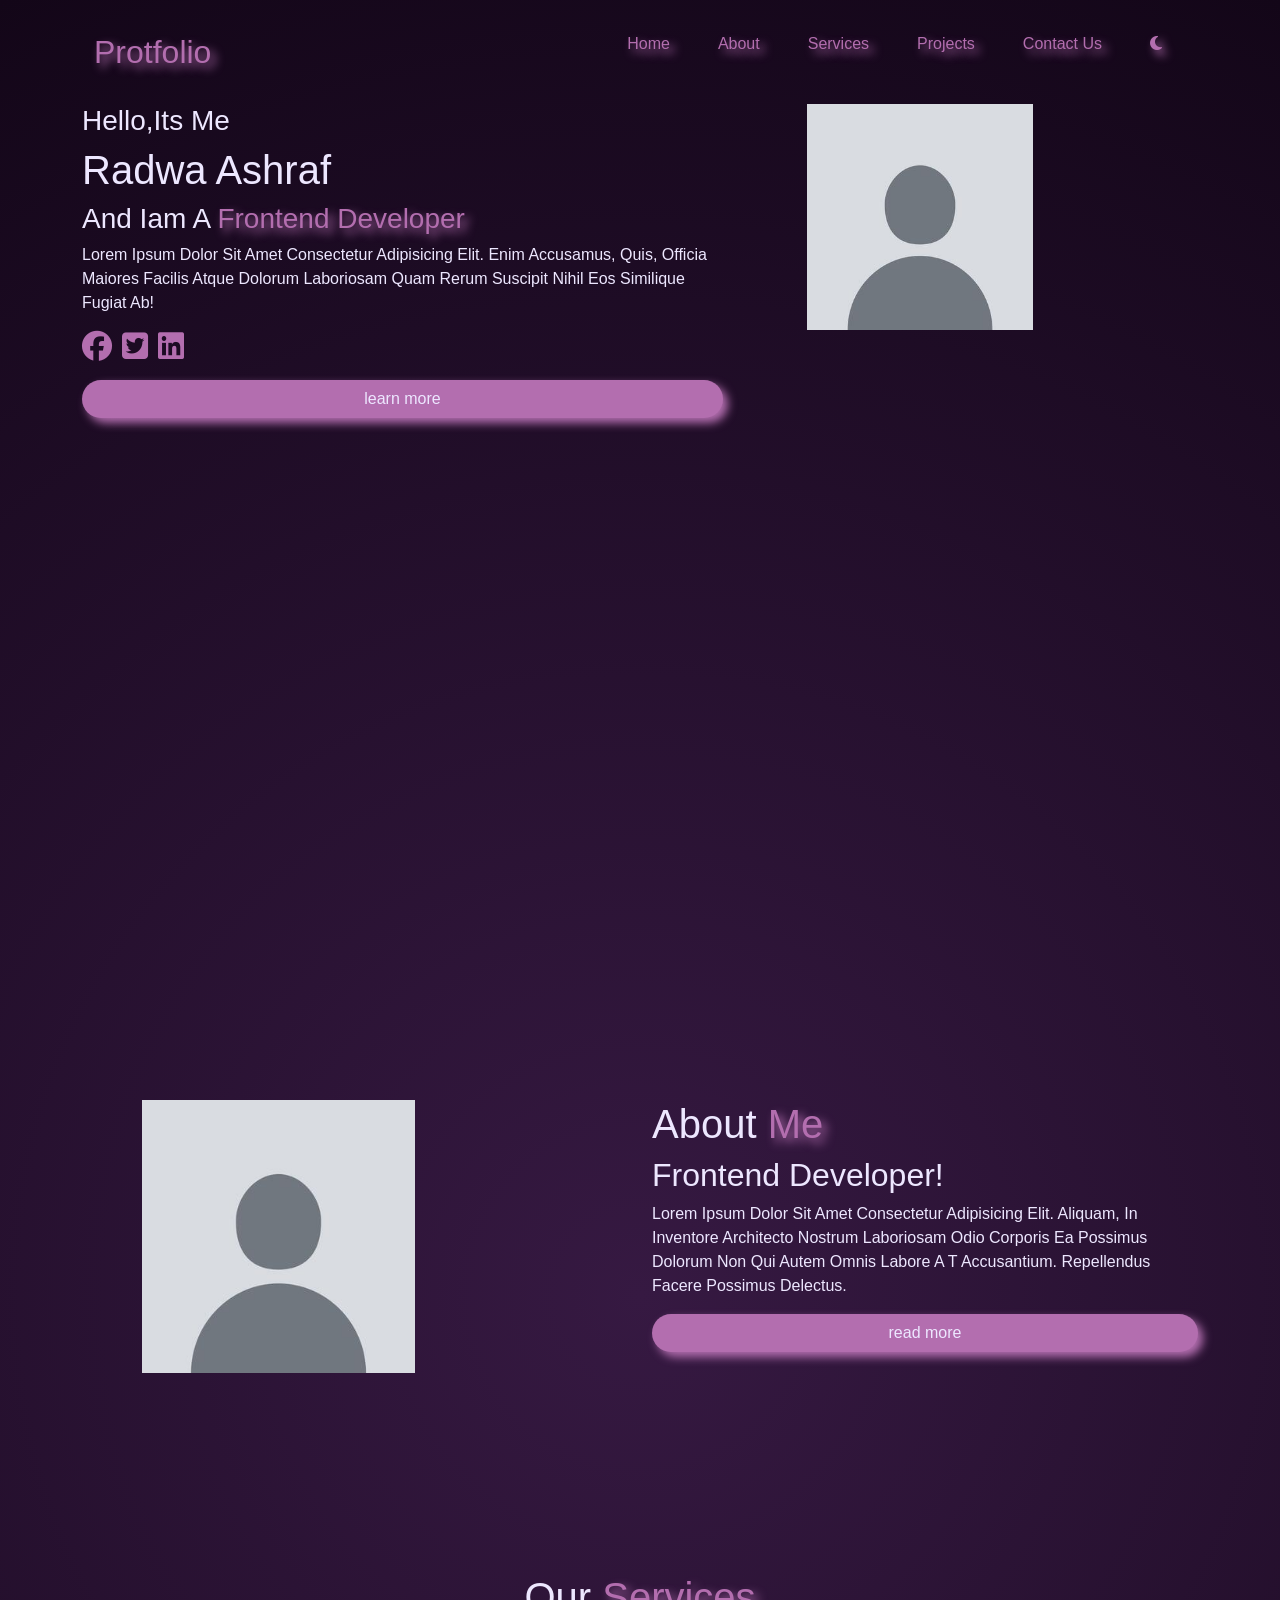
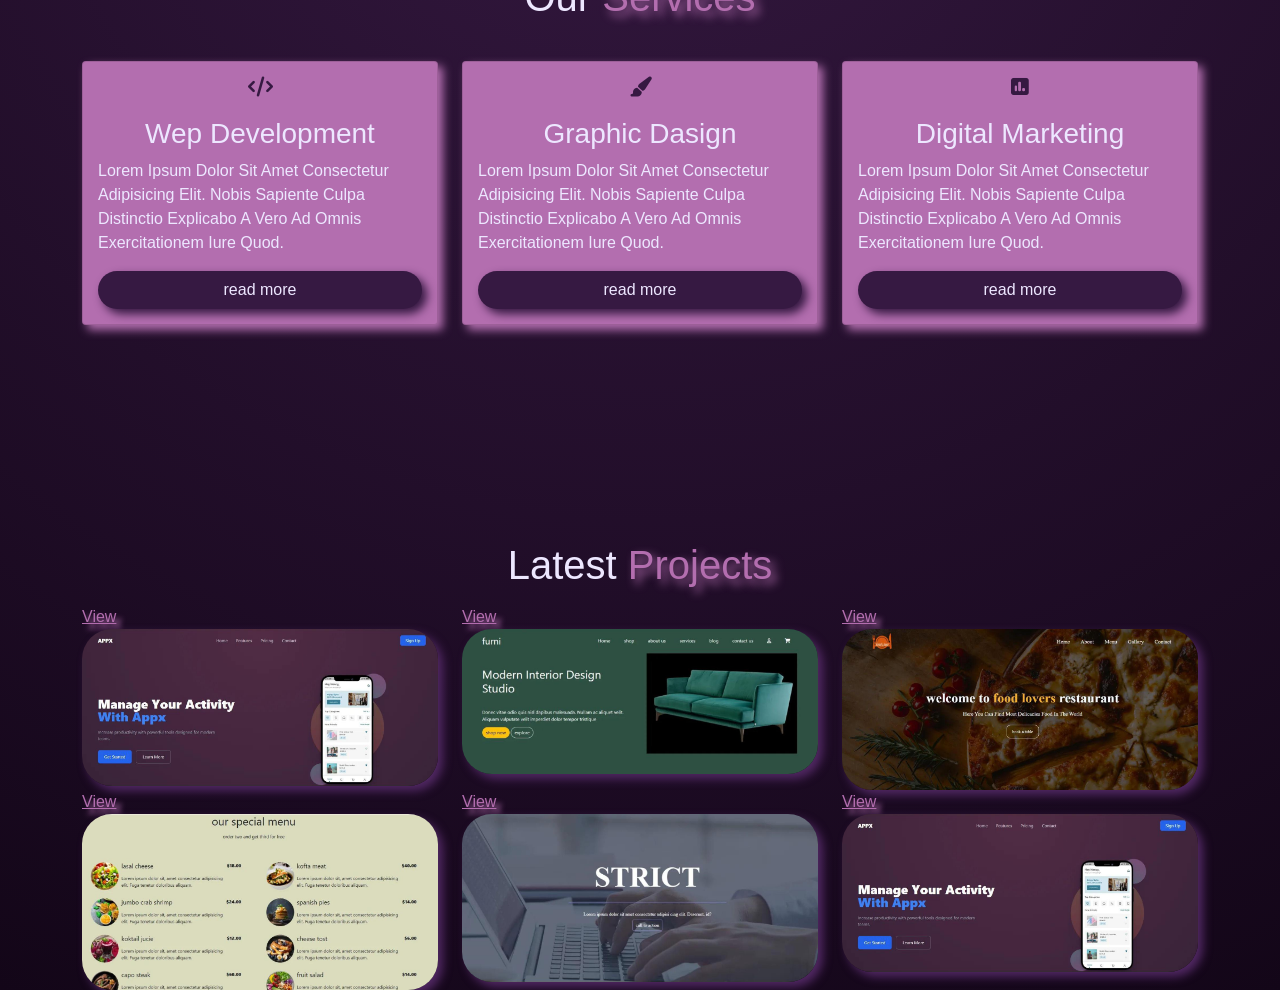
<file: index.html>
<!DOCTYPE html>
<html lang="en">

<head>
    <meta charset="UTF-8">
    <meta name="viewport" content="width=device-width, initial-scale=1.0">
    <title>protofilio</title>
    <link rel="stylesheet" href="https://cdnjs.cloudflare.com/ajax/libs/font-awesome/6.7.2/css/all.min.css"
        integrity="sha512-Evv84Mr4kqVGRNSgIGL/F/aIDqQb7xQ2vcrdIwxfjThSH8CSR7PBEakCr51Ck+w+/U6swU2Im1vVX0SVk9ABhg=="
        crossorigin="anonymous" referrerpolicy="no-referrer" />
    <link rel="stylesheet" href="bootstrap.min.css">
    <link rel="stylesheet" href="f.css">
</head>

<body>

    <header>
        <div class="container">
            <nav class="navbar navbar-expand-lg bg-body-tertiary bg-transparent">
                <div class="container ">
                    <a class="navbar-brand text-white fs-2" href="#"><span class="mof">protfolio</span></a>
                    <button class="navbar-toggler" type="button" data-bs-toggle="collapse" data-bs-target="#navbarNav"
                        aria-controls="navbarNav" aria-expanded="false" aria-label="Toggle navigation">
                        <span class="navbar-toggler-icon"></span>
                    </button>
                    <div class="collapse navbar-collapse" id="navbarNav">
                        <ul class="navbar-nav ms-auto justify-content-between">
                            <li class="nav-item">
                                <a class="nav-link active text-dark text-white fs-6 ms-4 m-3" aria-current="page"
                                    href="index.html"><span class="mof">Home</span></a>
                            </li>

                            <li class="nav-item">
                                <a class="nav-link text-dark text-white fs-6 m-3" href="about.html"><span
                                        class="mof">about</span></a>
                            </li>
                            <li class="nav-item">
                                <a class="nav-link text-dark text-white fs-6 m-3" href="service.html"><span
                                        class="mof">services</span></a>
                            </li>
                            <li class="nav-item">
                                <a class="nav-link text-dark text-white fs-6 m-3" href="projects.html"><span
                                        class="mof">projects</span></a>
                            </li>
                            <li class="nav-item">
                                <a class="nav-link text-dark text-white fs-6 m-3" href="contact.html"><span
                                        class="mof">contact us</span> </a>
                            </li>
                            <li class="nav-item">
                                <a class="nav-link text-dark text-white fs-6 m-3 " href="#">
                                    <span class="mof">
                                        <p id="togglebtn"><i class="fa-solid fa-moon"></i></p>
                                    </span>
                                </a>
                            </li>


                        </ul>
                    </div>
                </div>
            </nav>

            <div class="hero">
                <div class="row">
                    <div class="col-md-7 col-12">
                        <div class="text">
                            <h3>hello,its me</h3>
                            <h1>Radwa Ashraf</h1>
                            <h3>and iam a <span class="mof">frontend developer</span></h3>
                            <p>Lorem ipsum dolor sit amet consectetur adipisicing elit. Enim accusamus, quis, officia
                                maiores facilis atque dolorum laboriosam quam rerum suscipit nihil eos similique fugiat
                                ab!
                            </p>
                            <p class="mof"><i class="fa-brands fa-facebook"></i><i
                                    class="fa-brands fa-square-twitter"></i><i class="fa-brands fa-linkedin"></i></p>
                            <button class="btn ">learn more</button>
                        </div>
                    </div>
                    <div class="col-md-5 col-12">
                        <div class="img">
                            <img src="default-avatar-icon-of-social-media-user-vector - Copy.jpg" alt="">
                        </div>
                    </div>
                </div>
            </div>
        </div>
    </header>

    <section class="about ">
        <div class="container">
            <div class="row">
                <div class="col-md-6 col-12">
                    <div class="img"><img src="default-avatar-icon-of-social-media-user-vector - Copy.jpg" alt=""></div>
                </div>
                <div class="col-md-6 col-s12">
                    <div class="text2">
                        <h1>About <span class="mof">Me</span></h1>
                        <h2>frontend developer!</h2>
                        <p>Lorem ipsum dolor sit amet consectetur adipisicing elit. Aliquam, in inventore
                            architecto nostrum laboriosam odio corporis ea possimus dolorum non qui autem omnis labore a
                            t accusantium. Repellendus facere possimus delectus.</p>
                        <button class="btn">read more</button>
                    </div>
                </div>
            </div>
        </div>
    </section>
    <section class="services">
        <div class="container">
            <h1 class="mar text-center">our <span class="mof">services</span></h1>
            <div class="row">
                <div class="col-md-4 col-12">
                    <div class="card">
                        <p><i class="fa-solid fa-code mov"></i></p>
                        <h3>wep development</h3>
                        <p>Lorem ipsum dolor sit amet consectetur adipisicing elit. Nobis sapiente culpa distinctio
                            explicabo a vero ad
                            omnis exercitationem iure quod.</p>
                        <button class="btn">read more</button>
                    </div>
                </div>
                <div class="col-md-4 col-12">
                    <div class="card">
                        <p><i class="fa-solid fa-paintbrush mov"></i></p>
                        <h3>graphic dasign</h3>
                        <p>Lorem ipsum dolor sit amet consectetur adipisicing elit. Nobis sapiente culpa distinctio
                            explicabo a vero ad
                            omnis exercitationem iure quod.</p>
                        <button class="btn">read more</button>
                    </div>
                </div>
                <div class="col-md-4 col-12">
                    <div class="card">
                        <p><i class="fa-solid fa-square-poll-vertical mov"></i></p>
                        <h3>digital marketing</h3>
                        <p>Lorem ipsum dolor sit amet consectetur adipisicing elit. Nobis sapiente culpa distinctio
                            explicabo a vero ad
                            omnis exercitationem iure quod.</p>
                        <button class="btn">read more</button>
                    </div>
                </div>
            </div>
        </div>
    </section>

    <section class="lates">
        <div class=" container">
             <h1 class="text-center m-3">Latest <span class="mof">projects</span></h1>
            <div class="row">
               
                <div class="col-md-4 col-12">
                    <div class="cont">
                        <a href="https://dodyr1374-alt.github.io/onsitee4/">view</a>
                        <img src="p2.jpg"alt="">
                    </div>
                </div>
                <div class="col-md-4 col-12">
                    <div class="cont"><a href="https://dodyr1374-alt.github.io/onsiteee5/">view</a><img src="p.jpg"
                            alt=""></div>
                </div>
                <div class="col-md-4 col-12">
                    <div class="cont"><a href="https://dodyr1374-alt.github.io/on-site2/">view</a><img src="p3.jpg"
                            alt=""></div>
                </div>
            </div>
            <div class="row">
                <div class="col-md-4 col-12">
                    <div class="cont"><a href="https://dodyr1374-alt.github.io/onsiteee3/">view</a><img src="p4.jpg"
                            alt=""></div>
                </div>
                <div class="col-md-4 col-12">
                    <div class="cont"><a href="https://dodyr1374-alt.github.io/onsite-1/">view</a><img src="p5.jpg"
                            alt=""></div>
                </div>
                <div class="col-md-4 col-12">
                    <div class="cont"><a href="https://dodyr1374-alt.github.io/onsitee4/">view</a><img src="p2.jpg"
                            alt=""></div>
                </div>
            </div>
        </div>
    </section>

    <!-- <section class="contact me">
        <div class="mars container">
            <h1 class="text-center mar">contact <span class="mof">Me</span></h1>
            <div class="row">
                <div class="col-md-12 col-12">
                    <div class="cardo">
                        <div class="validation">
                            <form action="" id="form" onsubmit="return valid()" novalidate>
                                <ul>
                                    <li>
                                        <input class="" type="text" placeholder="full name" id="name">
                                    </li>
                                    <li>
                                        <input type="email" placeholder=" email" id="email">
                                    </li>
                                    <li>
                                        <input type="text" placeholder=" subject" id="subject">
                                    </li>
                                    <li>
                                        <textarea placeholder="message" id="message"></textarea>
                                    </li>
                                    <li>
                                        <button type="submit" id="btn">send</button>
                                        <p id="p"></p>
                                    </li>
                                </ul>
                            </form>
                        </div>
                    </div>
                </div>
            </div>
        </div>
    </section> -->
    <!-- <footer class=""> 
        <div class="container">
            <div class="row">
                <div class="col-md-12 col-sm-12">
                    <hr>
                    <p> copyright &copy; 2026. All Rights Reserved. — Designed with love by Untree.co Distributed By
                        ThemeWagon</p>
                </div>
             >
            </div>
        </div>

    </footer>  -->

    <script src="bootstrap.bundle.min.js"></script>
    <script src="f.js"></script>

</body>

</html>
</file>
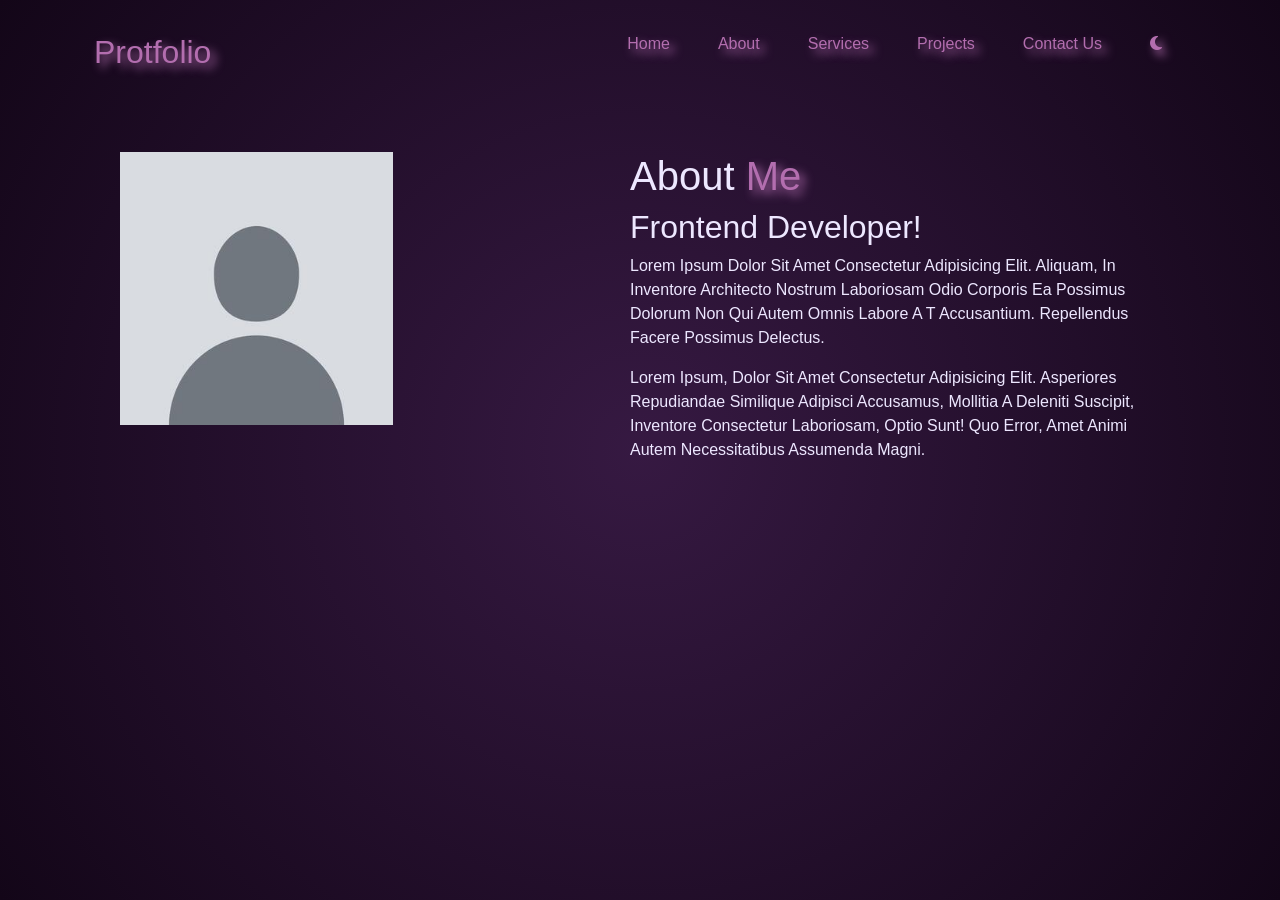
<file: about.html>
<!DOCTYPE html>
<html lang="en">
<head>
    <meta charset="UTF-8">
    <meta name="viewport" content="width=device-width, initial-scale=1.0">
        <title>protofilio</title>
    <link rel="stylesheet" href="https://cdnjs.cloudflare.com/ajax/libs/font-awesome/6.7.2/css/all.min.css"
        integrity="sha512-Evv84Mr4kqVGRNSgIGL/F/aIDqQb7xQ2vcrdIwxfjThSH8CSR7PBEakCr51Ck+w+/U6swU2Im1vVX0SVk9ABhg=="
        crossorigin="anonymous" referrerpolicy="no-referrer" />
    <link rel="stylesheet" href="bootstrap.min.css">
    <link rel="stylesheet" href="f.css">
</head>
<body>


      <header>
        <div class="container">
             <nav class="navbar navbar-expand-lg bg-body-tertiary bg-transparent">
                <div class="container ">
                    <a class="navbar-brand text-white fs-2" href="#"><span class="mof">protfolio</span></a>
                    <button class="navbar-toggler" type="button" data-bs-toggle="collapse" data-bs-target="#navbarNav"
                        aria-controls="navbarNav" aria-expanded="false" aria-label="Toggle navigation">
                        <span class="navbar-toggler-icon"></span>
                    </button>
                    <div class="collapse navbar-collapse" id="navbarNav">
                        <ul class="navbar-nav ms-auto justify-content-between">
                            <li class="nav-item">
                                <a class="nav-link active text-dark text-white fs-6 ms-4 m-3" aria-current="page"
                                    href="index.html"><span class="mof">Home</span></a>
                            </li>

                            <li class="nav-item">
                                <a class="nav-link text-dark text-white fs-6 m-3" href="about.html"><span class="mof">about</span></a>
                            </li>
                            <li class="nav-item">
                                <a class="nav-link text-dark text-white fs-6 m-3" href="service.html"><span class="mof">services</span></a>
                            </li>
                            <li class="nav-item">
                                <a class="nav-link text-dark text-white fs-6 m-3" href="projects.html"><span class="mof">projects</span></a>
                            </li>
                            <li class="nav-item">
                                <a class="nav-link text-dark text-white fs-6 m-3" href="contact.html"><span class="mof">contact us</span> </a>
                            </li>
                            <li class="nav-item">
                                <a class="nav-link text-dark text-white fs-6 m-3 " href="#">
                                   <span class="mof"> <p id="togglebtn" ><i class="fa-solid fa-moon"></i></p></span>
                                </a>
                            </li>


                        </ul>
                    </div>
                </div>
            </nav>

        
        </div>
        <div class="container m-5">
            <div class="row">
                <div class="col-md-6 col-sm-12">
                    <div class="img"><img src="default-avatar-icon-of-social-media-user-vector - Copy.jpg" alt=""></div>
                </div>
                <div class="col-md-6 col-sm-12">
                    <div class="text2">
                        <h1>About <span class="mof">Me</span></h1>
                        <h2>frontend developer!</h2>
                        <p >Lorem ipsum dolor sit amet consectetur adipisicing elit. Aliquam, in inventore 
                            architecto nostrum laboriosam odio corporis ea possimus dolorum non qui autem omnis labore a
                            t accusantium. Repellendus facere possimus delectus.</p>
                        <p>Lorem ipsum, dolor sit amet consectetur adipisicing elit. Asperiores 
                            repudiandae similique adipisci accusamus, mollitia a deleniti suscipit,
                             inventore consectetur laboriosam, optio sunt! Quo error, amet animi autem
                              necessitatibus assumenda magni.</p>
                    </div>
                </div>
            </div>
        </div>
    </header>
       

 


    <script src="bootstrap.bundle.min.js"></script>
    <script src="f.js"></script>
</body>
</html>
</file>
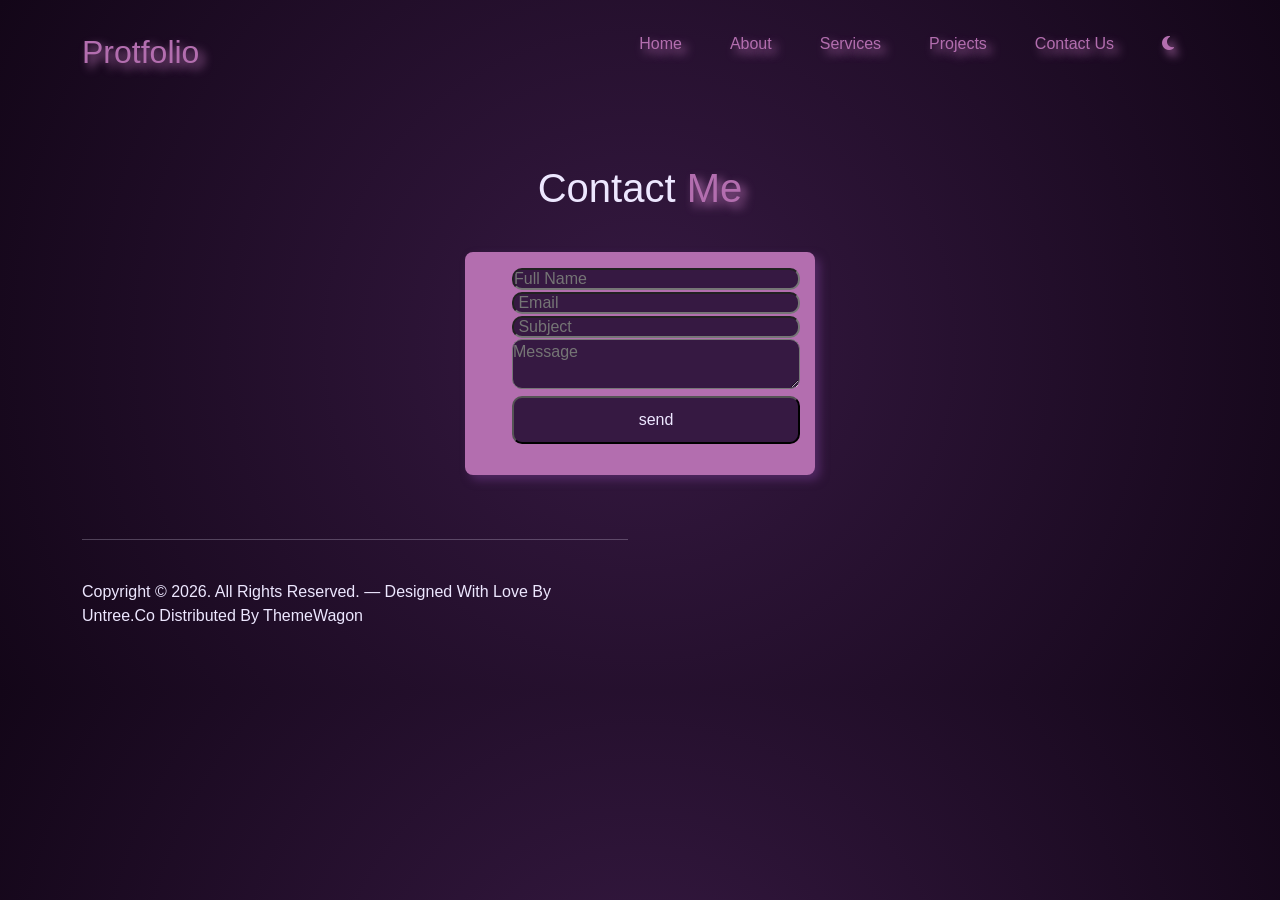
<file: contact.html>
<!DOCTYPE html>
<html lang="en">
<head>
    <meta charset="UTF-8">
    <meta name="viewport" content="width=device-width, initial-scale=1.0">
      <title>protofilio</title>
    <link rel="stylesheet" href="https://cdnjs.cloudflare.com/ajax/libs/font-awesome/6.7.2/css/all.min.css"
        integrity="sha512-Evv84Mr4kqVGRNSgIGL/F/aIDqQb7xQ2vcrdIwxfjThSH8CSR7PBEakCr51Ck+w+/U6swU2Im1vVX0SVk9ABhg=="
        crossorigin="anonymous" referrerpolicy="no-referrer" />
    <link rel="stylesheet" href="bootstrap.min.css">
    <link rel="stylesheet" href="f.css">
</head>
<body>
    
  <nav class="navbar navbar-expand-lg bg-body-tertiary bg-transparent">
                <div class="container ">
                    <a class="navbar-brand text-white fs-2" href="#"><span class="mof">protfolio</span></a>
                    <button class="navbar-toggler" type="button" data-bs-toggle="collapse" data-bs-target="#navbarNav"
                        aria-controls="navbarNav" aria-expanded="false" aria-label="Toggle navigation">
                        <span class="navbar-toggler-icon"></span>
                    </button>
                    <div class="collapse navbar-collapse" id="navbarNav">
                        <ul class="navbar-nav ms-auto justify-content-between">
                            <li class="nav-item">
                                <a class="nav-link active text-dark text-white fs-6 ms-4 m-3" aria-current="page"
                                    href="index.html"><span class="mof">Home</span></a>
                            </li>

                            <li class="nav-item">
                                <a class="nav-link text-dark text-white fs-6 m-3" href="about.html"><span class="mof">about</span></a>
                            </li>
                            <li class="nav-item">
                                <a class="nav-link text-dark text-white fs-6 m-3" href="service.html"><span class="mof">services</span></a>
                            </li>
                            <li class="nav-item">
                                <a class="nav-link text-dark text-white fs-6 m-3" href="projects.html"><span class="mof">projects</span></a>
                            </li>
                            <li class="nav-item">
                                <a class="nav-link text-dark text-white fs-6 m-3" href="contact.html"><span class="mof">contact us</span> </a>
                            </li>
                            <li class="nav-item">
                                <a class="nav-link text-dark text-white fs-6 m-3 " href="#">
                                   <span class="mof"> <p id="togglebtn" ><i class="fa-solid fa-moon"></i></p></span>
                                </a>
                            </li>


                        </ul>
                    </div>
                </div>
            </nav>
            
    <div class="mars container">
        <h1 class="text-center mar">contact <span class="mof">Me</span></h1>
        
      <div class="cardo">
          <div class="validation">
            <form action="" id="form" onsubmit="return valid()" novalidate>
<ul>
    <li>
        <input class="" type="text" placeholder="full name" id="name">
    </li>
    <li>
        <input type="email" placeholder=" email" id="email">
    </li>
    <li>
        <input type="text" placeholder=" subject" id="subject">
    </li>
    <li>
        <textarea placeholder="message" id="message"></textarea>
    </li>
    <li>
        <button type="submit" id="btn">send</button>
        <p id="p"></p>
    </li>
</ul>
            </form>
        </div>
      </div>
    </div>
</section>
<footer class="m-5">
    <div class="container">
        <div class="row">
            <div class="col-md-6  col-sm-12">
                <hr>
 <p> copyright &copy; 2026. All Rights Reserved. — Designed with love by Untree.co Distributed By ThemeWagon</p>
            </div>
            <div class="col-md-6  col-sm-12">

  
            </div>
        </div>
    </div>
  
</footer>

    
    <script src="bootstrap.bundle.min.js"></script>
    <script src="f.js"></script>
</body>
</html>
</file>
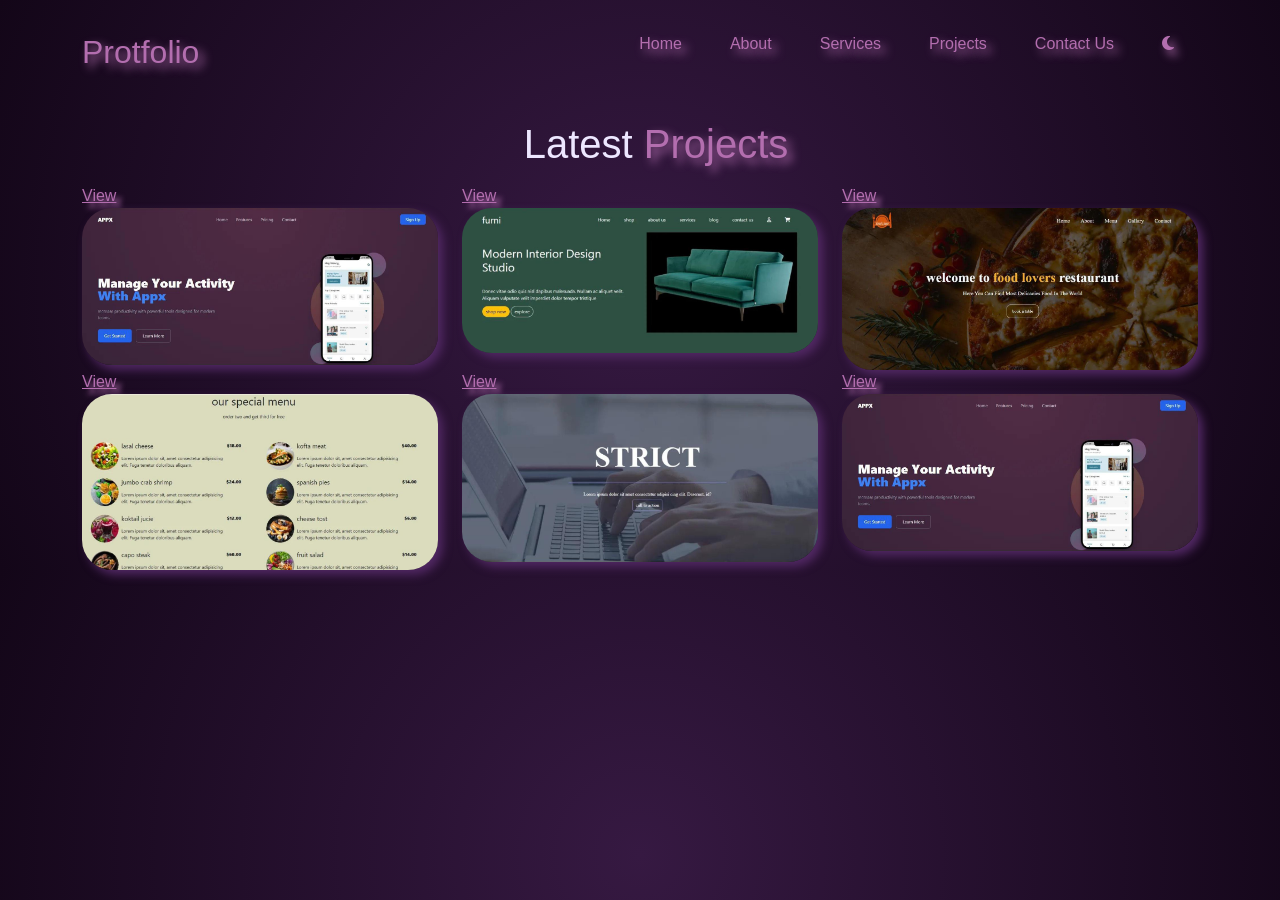
<file: projects.html>
<!DOCTYPE html>
<html lang="en">
<head>
    <meta charset="UTF-8">
    <meta name="viewport" content="width=device-width, initial-scale=1.0">
        <title>protofilio</title>
    <link rel="stylesheet" href="https://cdnjs.cloudflare.com/ajax/libs/font-awesome/6.7.2/css/all.min.css"
        integrity="sha512-Evv84Mr4kqVGRNSgIGL/F/aIDqQb7xQ2vcrdIwxfjThSH8CSR7PBEakCr51Ck+w+/U6swU2Im1vVX0SVk9ABhg=="
        crossorigin="anonymous" referrerpolicy="no-referrer" />
    <link rel="stylesheet" href="bootstrap.min.css">
    <link rel="stylesheet" href="f.css">
</head>
<body>
    <!-- <section class="lates"> -->
  <nav class="navbar navbar-expand-lg bg-body-tertiary bg-transparent">
                <div class="container ">
                    <a class="navbar-brand text-white fs-2" href="#"><span class="mof">protfolio</span></a>
                    <button class="navbar-toggler" type="button" data-bs-toggle="collapse" data-bs-target="#navbarNav"
                        aria-controls="navbarNav" aria-expanded="false" aria-label="Toggle navigation">
                        <span class="navbar-toggler-icon"></span>
                    </button>
                    <div class="collapse navbar-collapse" id="navbarNav">
                        <ul class="navbar-nav ms-auto justify-content-between">
                            <li class="nav-item">
                                <a class="nav-link active text-dark text-white fs-6 ms-4 m-3" aria-current="page"
                                    href="index.html"><span class="mof">Home</span></a>
                            </li>

                            <li class="nav-item">
                                <a class="nav-link text-dark text-white fs-6 m-3" href="about.html"><span class="mof">about</span></a>
                            </li>
                            <li class="nav-item">
                                <a class="nav-link text-dark text-white fs-6 m-3" href="service.html"><span class="mof">services</span></a>
                            </li>
                            <li class="nav-item">
                                <a class="nav-link text-dark text-white fs-6 m-3" href="projects.html"><span class="mof">projects</span></a>
                            </li>
                            <li class="nav-item">
                                <a class="nav-link text-dark text-white fs-6 m-3" href="contact.html"><span class="mof">contact us</span> </a>
                            </li>
                            <li class="nav-item">
                                <a class="nav-link text-dark text-white fs-6 m-3 " href="#">
                                   <span class="mof"> <p id="togglebtn" ><i class="fa-solid fa-moon"></i></p></span>
                                </a>
                            </li>


                        </ul>
                    </div>
                </div>
            </nav>


    
  <div class="gap container">
    <div class="row">
        <h1 class="text-center m-3">Latest <span class="mof">projects</span></h1>
        <div class="col-md-4 col-sm-12">
            <div class="cont"><a href="https://dodyr1374-alt.github.io/onsitee4/">view</a><img src="p2.jpg" alt=""></div>
        </div>
        <div class="col-md-4 col-sm-12">
            <div class="cont"><a href="https://dodyr1374-alt.github.io/onsiteee5/">view</a><img src="p.jpg" alt=""></div>
        </div>
        <div class="col-md-4 col-sm-12">
            <div class="cont"><a href="https://dodyr1374-alt.github.io/on-site2/">view</a><img src="p3.jpg" alt=""></div>
        </div>
    </div>
    <div class="row">
        <div class="col-md-4 col-sm-12">
            <div class="cont"><a href="https://dodyr1374-alt.github.io/onsiteee3/">view</a><img src="p4.jpg" alt=""></div>
        </div>
        <div class="col-md-4 col-sm-12">
            <div class="cont"><a href="https://dodyr1374-alt.github.io/onsite-1/">view</a><img src="p5.jpg" alt=""></div>
        </div>
        <div class="col-md-4 col-sm-12">
            <div class="cont"><a href="https://dodyr1374-alt.github.io/onsitee4/">view</a><img src="p2.jpg" alt=""></div>
        </div>
    </div>
  </div>
</section>

       <script src="bootstrap.bundle.min.js"></script>
    <script src="f.js"></script>
</body>
</html>
</file>
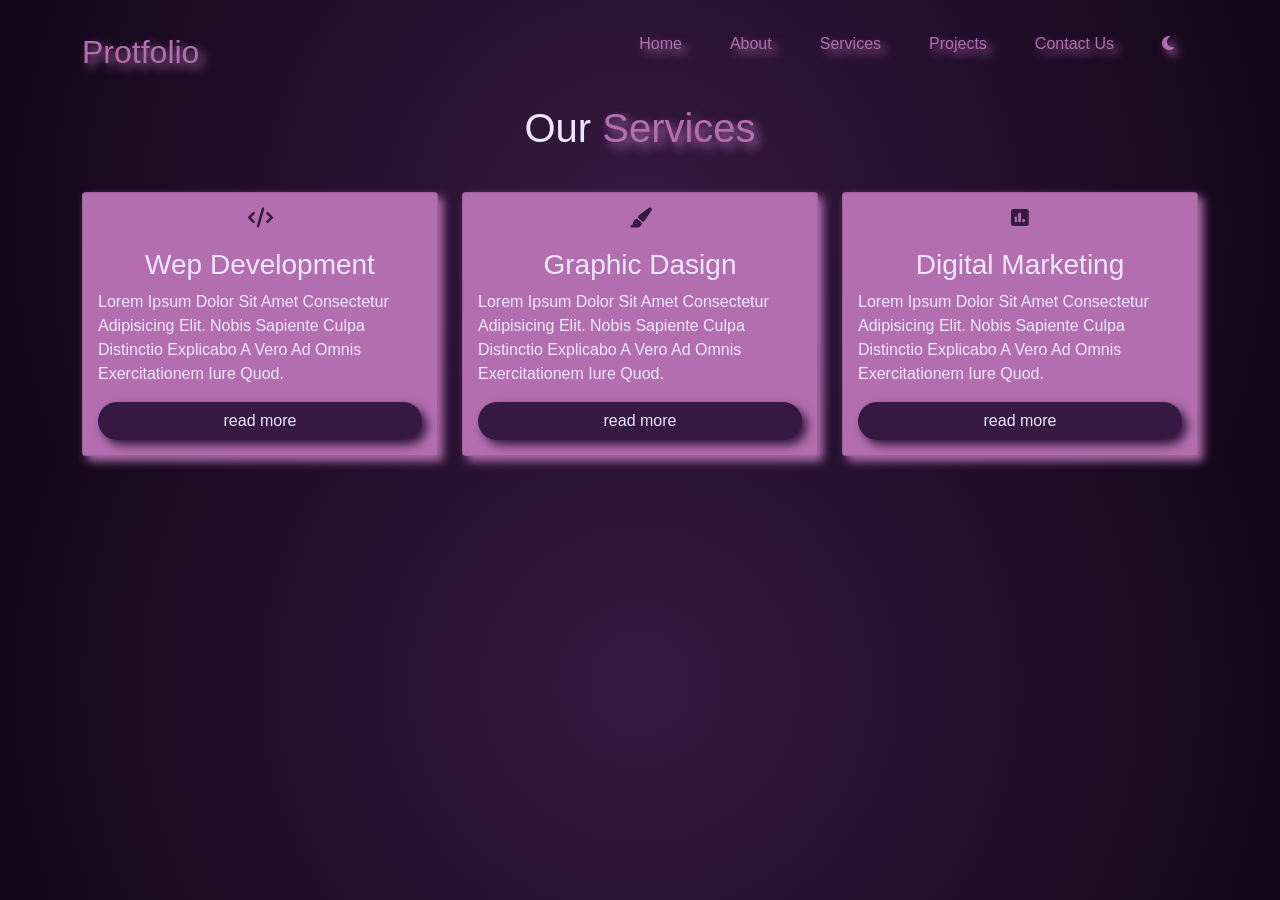
<file: service.html>
<!DOCTYPE html>
<html lang="en">
<head>
    <meta charset="UTF-8">
    <meta name="viewport" content="width=device-width, initial-scale=1.0">
        <title>protofilio</title>
    <link rel="stylesheet" href="https://cdnjs.cloudflare.com/ajax/libs/font-awesome/6.7.2/css/all.min.css"
        integrity="sha512-Evv84Mr4kqVGRNSgIGL/F/aIDqQb7xQ2vcrdIwxfjThSH8CSR7PBEakCr51Ck+w+/U6swU2Im1vVX0SVk9ABhg=="
        crossorigin="anonymous" referrerpolicy="no-referrer" />
    <link rel="stylesheet" href="bootstrap.min.css">
    <link rel="stylesheet" href="f.css">
</head>
<body>
    
<!-- <section class="services"> -->

      <nav class="navbar navbar-expand-lg bg-body-tertiary bg-transparent">
                <div class="container ">
                    <a class="navbar-brand text-white fs-2" href="#"><span class="mof">protfolio</span></a>
                    <button class="navbar-toggler" type="button" data-bs-toggle="collapse" data-bs-target="#navbarNav"
                        aria-controls="navbarNav" aria-expanded="false" aria-label="Toggle navigation">
                        <span class="navbar-toggler-icon"></span>
                    </button>
                    <div class="collapse navbar-collapse" id="navbarNav">
                        <ul class="navbar-nav ms-auto justify-content-between">
                            <li class="nav-item">
                                <a class="nav-link active text-dark text-white fs-6 ms-4 m-3" aria-current="page"
                                    href="index.html"><span class="mof">Home</span></a>
                            </li>

                            <li class="nav-item">
                                <a class="nav-link text-dark text-white fs-6 m-3" href="about.html"><span class="mof">about</span></a>
                            </li>
                            <li class="nav-item">
                                <a class="nav-link text-dark text-white fs-6 m-3" href="service.html"><span class="mof">services</span></a>
                            </li>
                            <li class="nav-item">
                                <a class="nav-link text-dark text-white fs-6 m-3" href="projects.html"><span class="mof">projects</span></a>
                            </li>
                            <li class="nav-item">
                                <a class="nav-link text-dark text-white fs-6 m-3" href="contact.html"><span class="mof">contact us</span> </a>
                            </li>
                            <li class="nav-item">
                                <a class="nav-link text-dark text-white fs-6 m-3 " href="#">
                                   <span class="mof"> <p id="togglebtn" ><i class="fa-solid fa-moon"></i></p></span>
                                </a>
                            </li>


                        </ul>
                    </div>
                </div>
            </nav>
    <div class="container">
        <h1 class="mar text-center">our <span class="mof">services</span></h1>
        <div class="row">
            <div class="col-md-4 col-sm-12">
                <div class="card">
                    <p ><i class="fa-solid fa-code mov"></i></p>
                    <h3>wep development</h3>
                    <p>Lorem ipsum dolor sit amet consectetur adipisicing elit. Nobis sapiente culpa distinctio explicabo a vero ad 
                        omnis exercitationem iure quod.</p>
                        <button class="btn">read more</button>
                </div>
            </div>
            <div class="col-md-4 col-sm-12">
                <div class="card">
                    <p ><i class="fa-solid fa-paintbrush mov"></i></p>
                    <h3>graphic dasign</h3>
                    <p>Lorem ipsum dolor sit amet consectetur adipisicing elit. Nobis sapiente culpa distinctio explicabo a vero ad 
                        omnis exercitationem iure quod.</p>
                        <button class="btn">read more</button>
                </div>
            </div>
            <div class="col-md-4 col-sm-12">
                <div class="card">
                    <p ><i class="fa-solid fa-square-poll-vertical mov"></i></p>
                    <h3>digital marketing</h3>
                    <p>Lorem ipsum dolor sit amet consectetur adipisicing elit. Nobis sapiente culpa distinctio explicabo a vero ad 
                        omnis exercitationem iure quod.</p>
                        <button class="btn">read more</button>
                </div>
            </div>
        </div>
    </div>
</section>

    <script src="bootstrap.bundle.min.js"></script>
    <script src="f.js"></script>
</body>
</html>
</file>
<file: f.css>
*{
    margin: 0;
    padding: 0;
    box-sizing: border-box;
    font-family: Arial, Helvetica, sans-serif;
    text-transform: capitalize;
}
/* 120a1f */
/* 2a1742 */
:root{
    --mof-color:#b36eaf;
}
body{
    background:radial-gradient(circle at center,#361942,rgb(19, 6, 24));
    color: #ede7ff;
    transition: background 1s ease;
   
    
}

.dark{
    background: rgb(180, 179, 179);
    color: #361942;
}


header{
    height: 100vh;
}
.mof{
    color: var(--mof-color);
   
}
h1{
    font-size: 40px;
}
.text i{
    font-size: 30px;
    margin-right: 10px;
}
.text button{
    background-color: var(--mof-color);
    border-radius: 20px;
    color: #ede7ff;
   box-shadow: 5px 5px 10px var(--mof-color);
}
span{
     text-shadow:5px 5px 10px var(--mof-color) ;
}
.navbar .container a:hover{
    border-bottom:2px solid var(--mof-color);
    color: #361942;
}
.img img{
    width: 50%;
    margin-left: 60PX;
}
/* about us */
/* section{
    height: 55vh;
   
} */
.text2 button{
    background-color: var(--mof-color);
    border-radius: 20px;
    color: #ede7ff;
   box-shadow: 5px 5px 10px var(--mof-color);
}
.card{
    background-color: var(--mof-color);
    display: flex;
    justify-content: center;
    align-items: center;
    padding: 15px;
     box-shadow: 5px 5px 10px var(--mof-color);
   /* flex-direction: column;
   gap: 10px; */
}
.card button{
    background-color: #361942;
    color: #ede7ff;
    border-radius: 20px;
    box-shadow: 5px 5px 10px #361942;
      
}
.mar{
    margin-bottom: 40px;
}
.cont img {
    border-radius: 30px;
    width: 100%;
    box-shadow:5px 5px 10px #512863;
}
.cont a{
    color: var(--mof-color);
    text-shadow: 5px 5px 5px var(--mof-color);
}

.mars .mar{
    margin-top: 60px;
}
ul{
    list-style-type: none;
}
.validation button{
    padding: 10px;
}
.cardo {
width: 350px;
background-color: var(--mof-color);
margin: auto;
padding: 15px;
 box-shadow:5px 5px 10px #512863;
border-radius: 8px;

}
form textarea,input,button{
    width: 100%;
    height: 20%;
    background-color: #361942;
    border-radius: 10px;
    color: #ede7ff;
}
footer p{
    margin-top: 40px;
}
.services .card{
    transition: all ease 0.4s;
}
.services .container .card:hover{
    transform: scale(1.1);
}
.mov{
    color: #361942;
    font-size: 20px;
}
.lates img{
    transition: all ease 0.4s;
}
.lates img:hover{
    transform: scale(1.1);
}
 section{
    padding-top: 200px; 
 }
</file>
